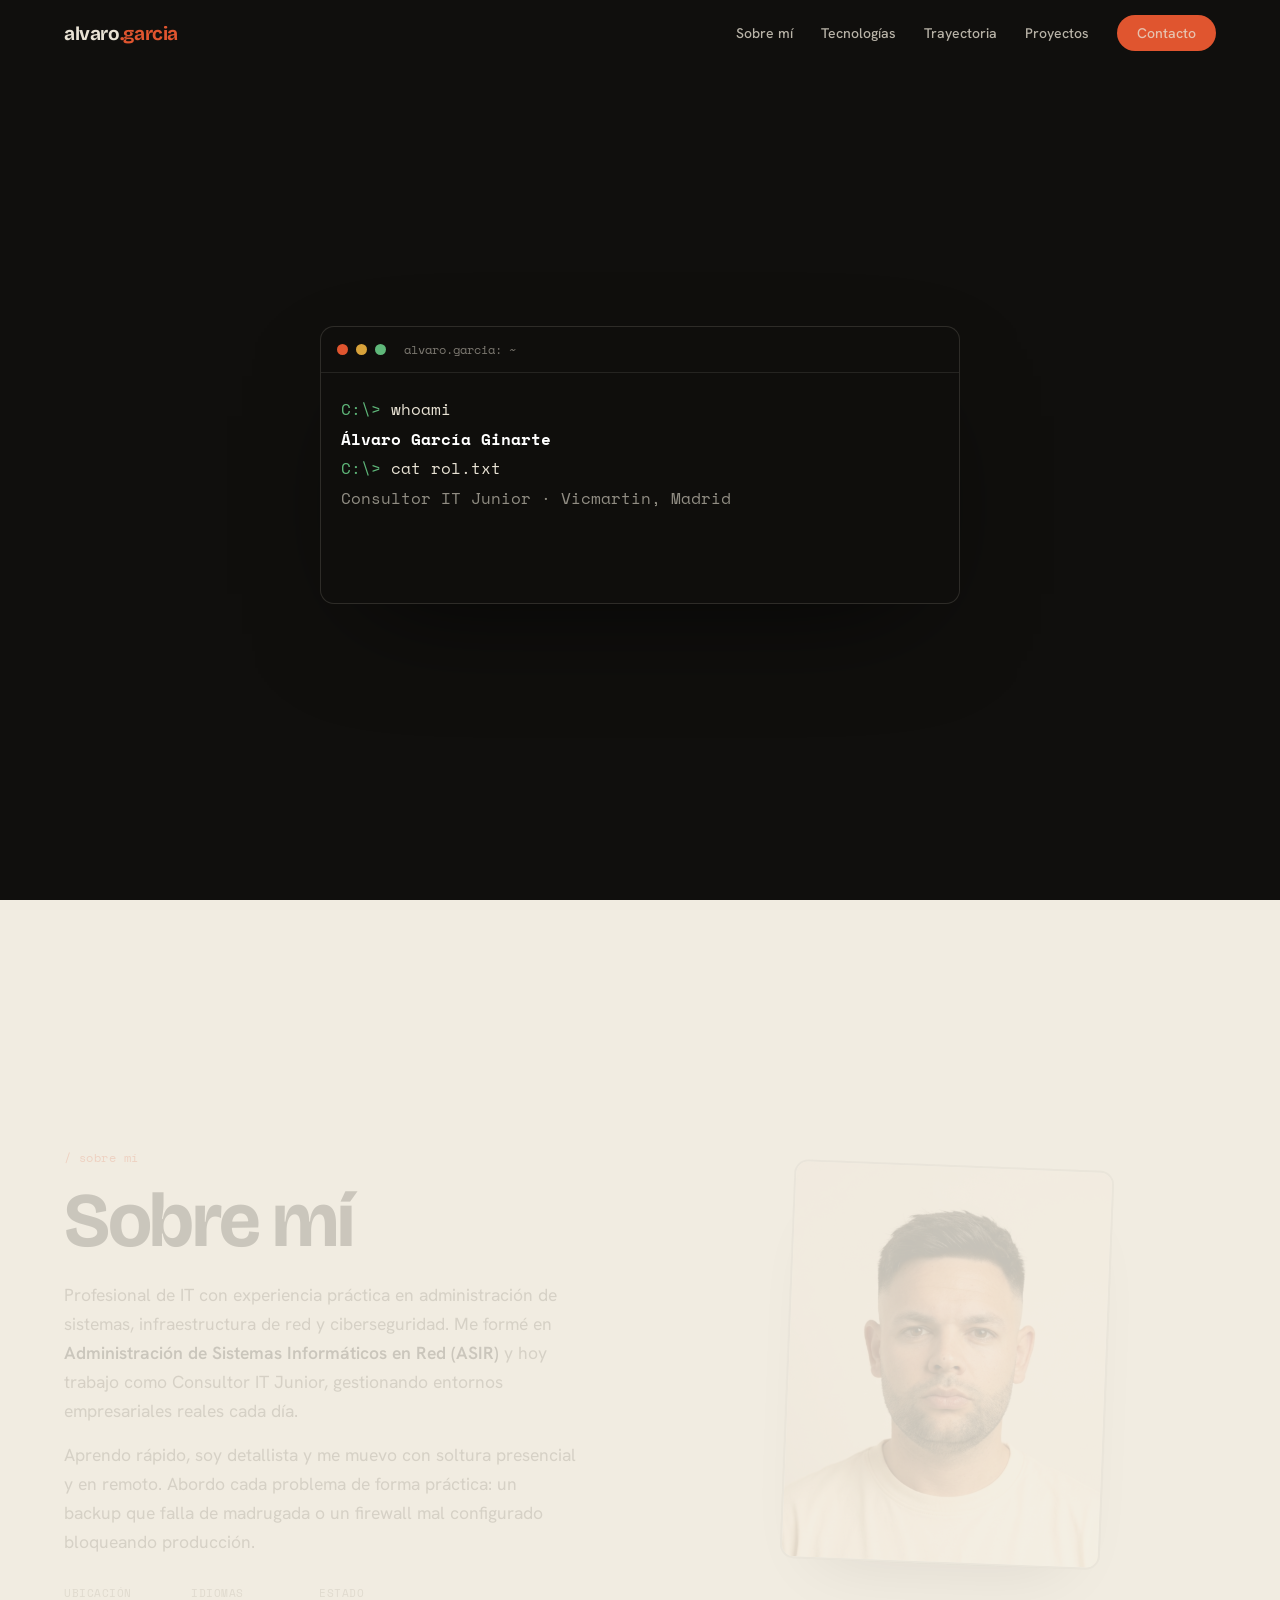
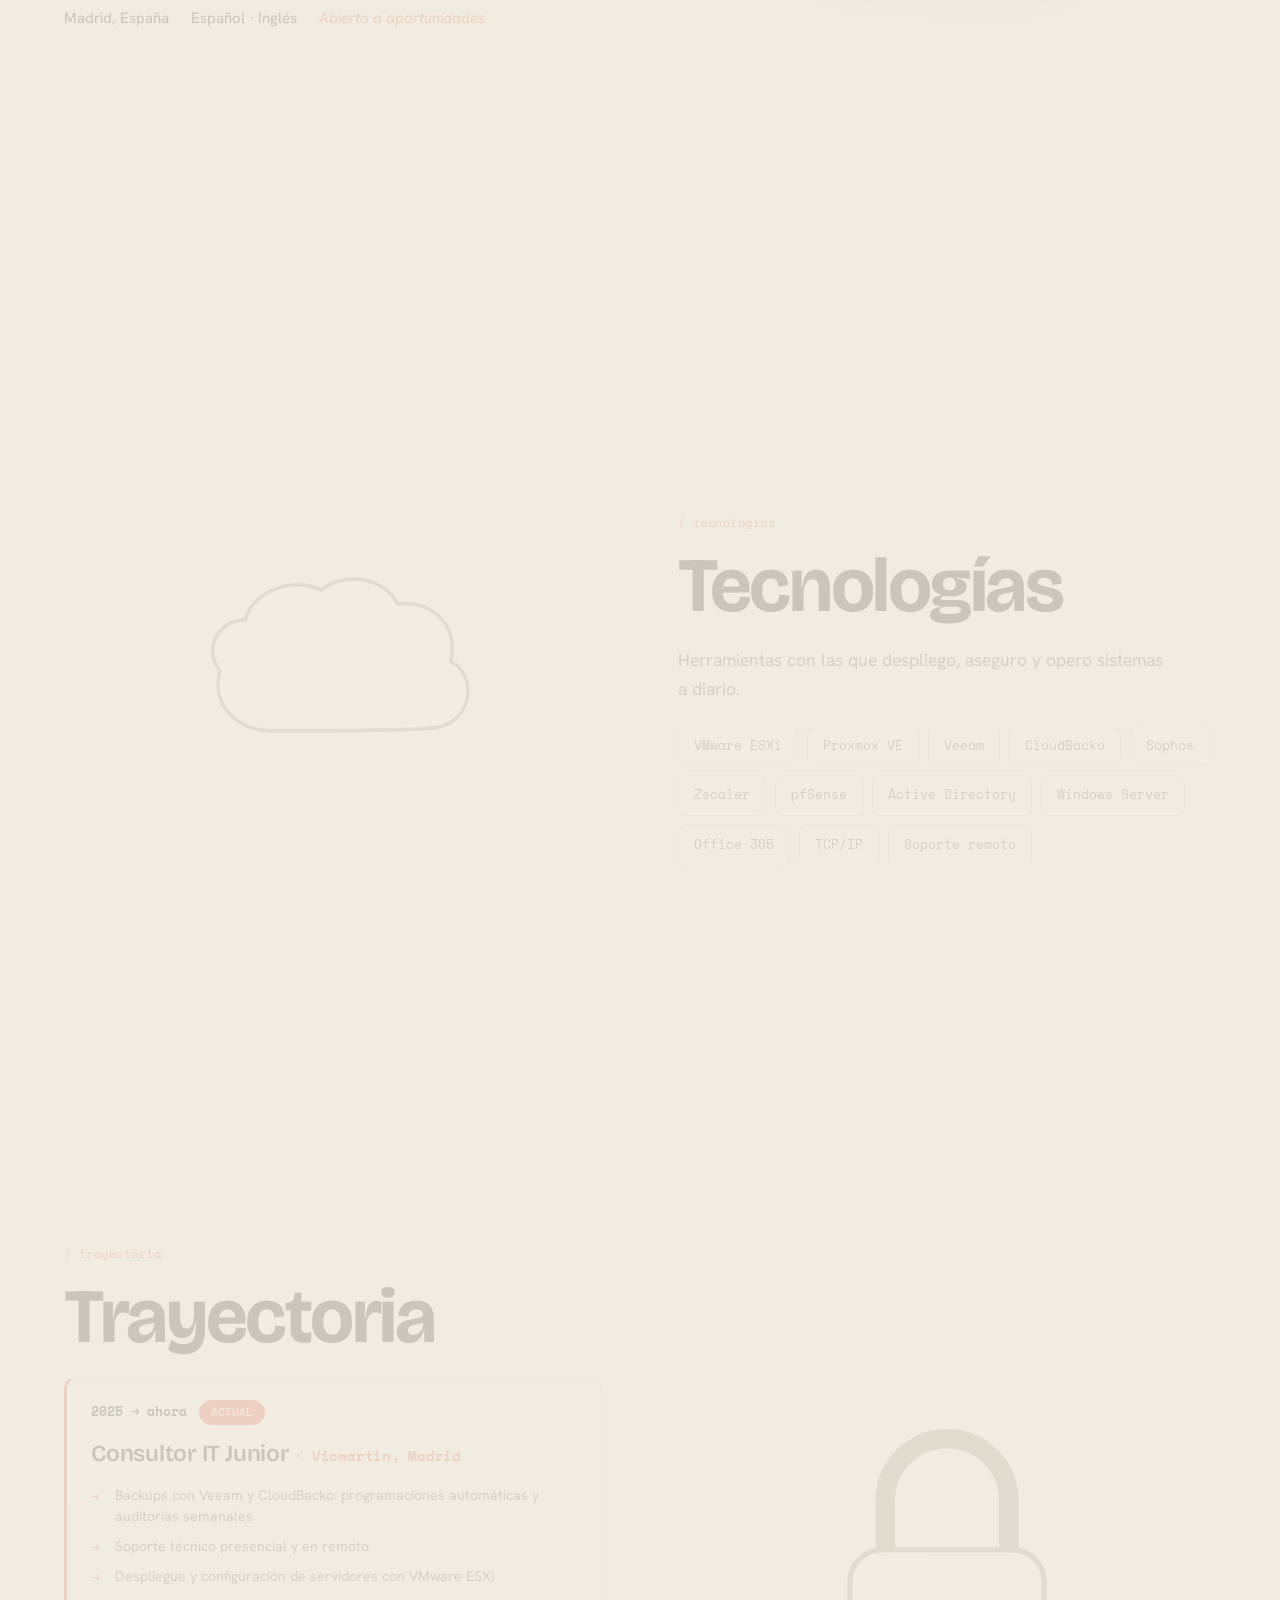
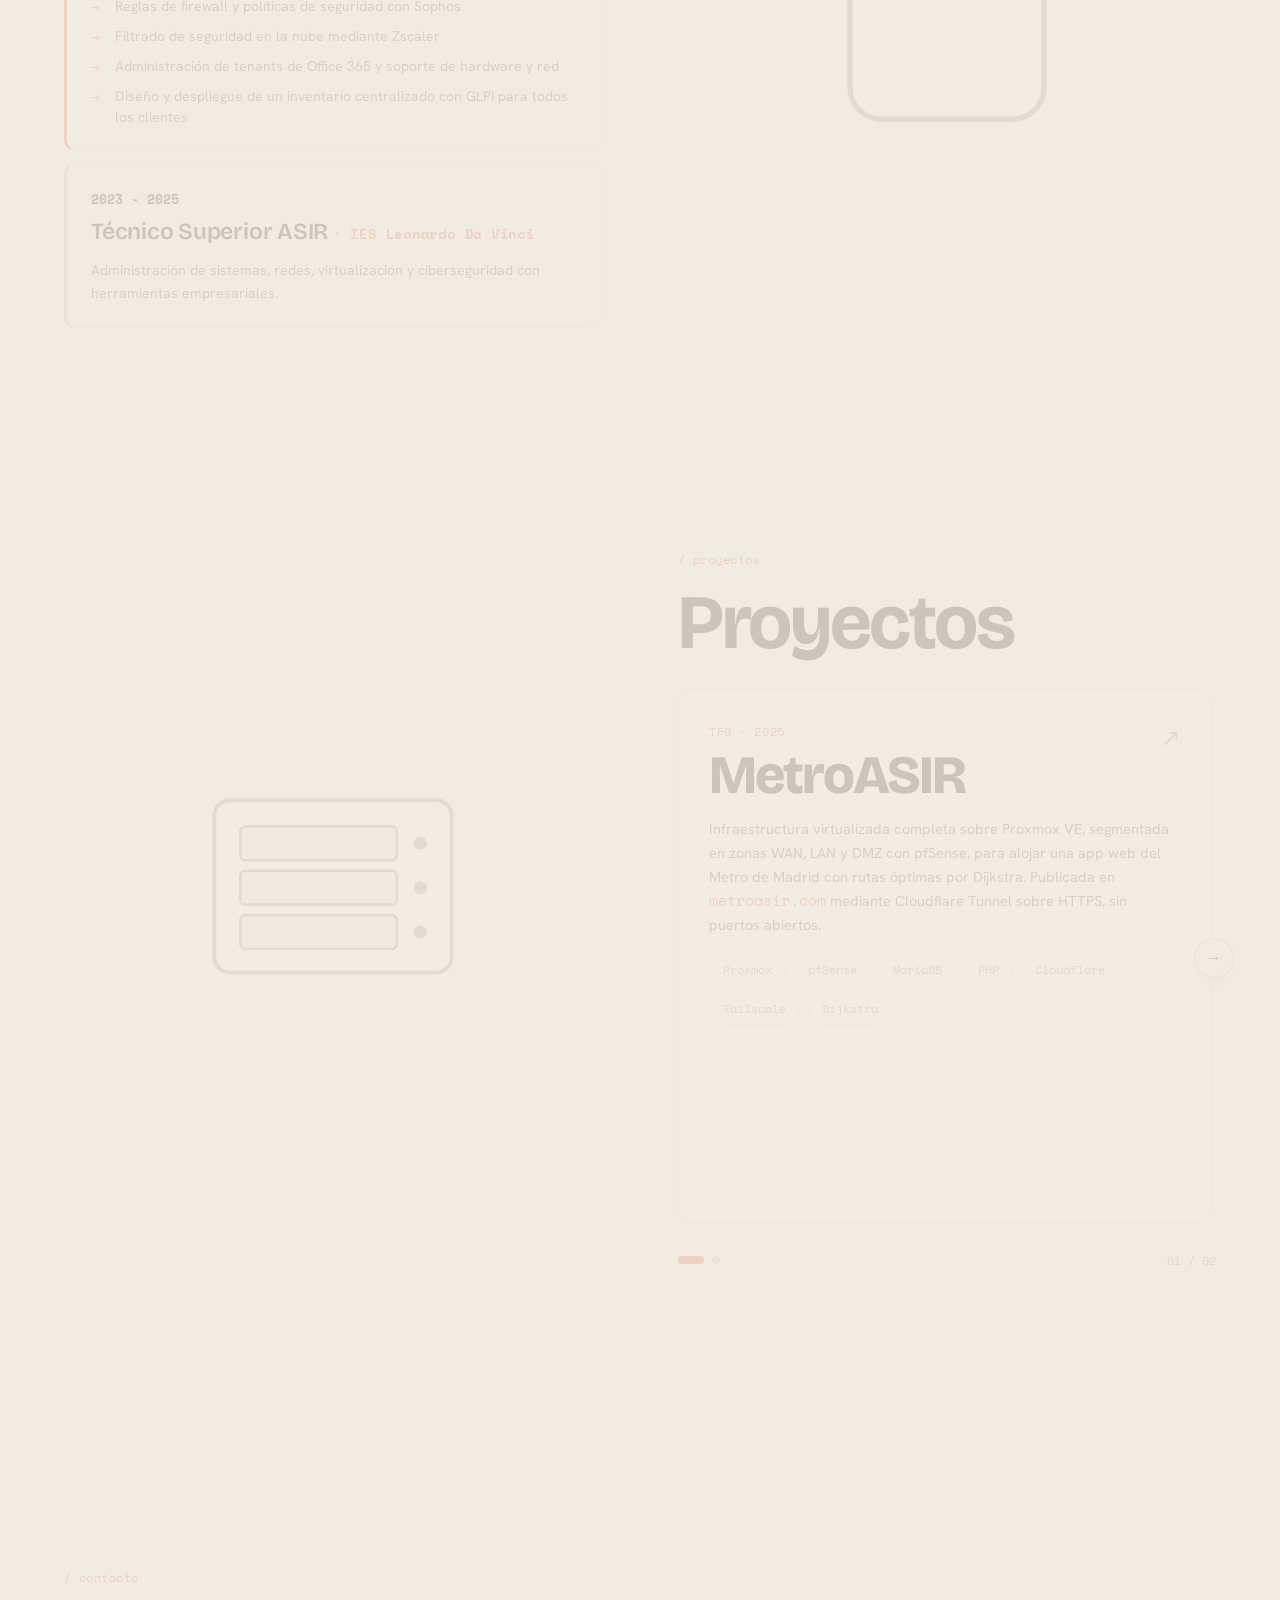
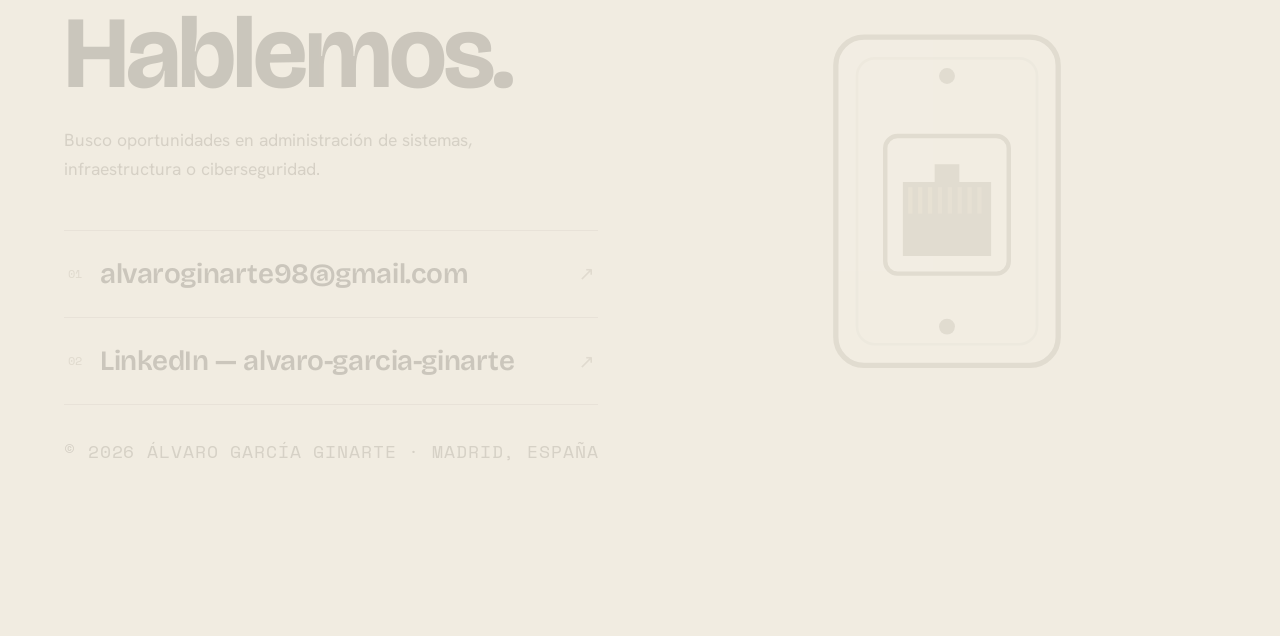
<file: index.html>
<!DOCTYPE html>
<html lang="es">
<head>
<meta charset="UTF-8" />
<meta name="viewport" content="width=device-width, initial-scale=1.0" />
<title>Álvaro García Ginarte — Sistemas IT &amp; Ciberseguridad</title>
<meta name="description" content="Consultor IT Junior en Madrid especializado en administración de sistemas, infraestructura de red y ciberseguridad. VMware, Proxmox, Sophos, Veeam, Active Directory y Office 365." />
<meta name="author" content="Álvaro García Ginarte" />
<link rel="icon" type="image/svg+xml" href="favicon.svg" />

<!-- Vista previa al compartir (Open Graph / Twitter) -->
<meta property="og:type" content="website" />
<meta property="og:title" content="Álvaro García Ginarte — Sistemas IT & Ciberseguridad" />
<meta property="og:description" content="Consultor IT Junior en Madrid: administración de sistemas, infraestructura de red y ciberseguridad." />
<meta property="og:image" content="https://portafolio-personal-theta-three.vercel.app/foto.png" />
<meta property="og:url" content="https://portafolio-personal-theta-three.vercel.app/" />
<meta property="og:locale" content="es_ES" />
<meta name="twitter:card" content="summary_large_image" />
<meta name="twitter:title" content="Álvaro García Ginarte — Sistemas IT & Ciberseguridad" />
<meta name="twitter:description" content="Consultor IT Junior en Madrid: administración de sistemas, infraestructura de red y ciberseguridad." />
<meta name="twitter:image" content="https://portafolio-personal-theta-three.vercel.app/foto.png" />

<link rel="preconnect" href="https://fonts.googleapis.com" />
<link rel="preconnect" href="https://fonts.gstatic.com" crossorigin />
<link href="https://fonts.googleapis.com/css2?family=Bricolage+Grotesque:opsz,wght@12..96,400;12..96,500;12..96,600;12..96,700;12..96,800&family=Hanken+Grotesk:wght@300;400;500;600&family=Space+Mono:wght@400;700&display=swap" rel="stylesheet" />
<link rel="stylesheet" href="style.css?v=17" />
</head>
<body class="dark">

<!-- CABLE RJ45: recorre toda la página y se enchufa en cada objeto -->
<svg id="wire" aria-hidden="true" xmlns="http://www.w3.org/2000/svg">
  <path id="wireBase"></path>
  <path id="wireCore"></path>
  <g id="plugStart" class="plug">
    <use href="#rj45"/>
  </g>
  <g id="plugHead" class="plug">
    <use href="#rj45"/>
  </g>

  <!-- conector RJ45 reutilizable (apunta hacia arriba; el JS lo rota) -->
  <defs>
    <g id="rj45">
      <!-- funda / protector del cable -->
      <path class="plug-boot" d="M -7 26 C -10 26 -11 19 -11 13 L 11 13 C 11 19 10 26 7 26 Z"/>
      <!-- carcasa principal -->
      <rect class="plug-shell" x="-11" y="-7" width="22" height="20" rx="2.5"/>
      <!-- pestaña de bloqueo (clip) -->
      <path class="plug-clip" d="M -3.5 13 L -3.5 18 L 3.5 18 L 3.5 13 Z"/>
      <!-- punta que entra en el jack -->
      <rect class="plug-tip" x="-8" y="-19" width="16" height="13" rx="1.8"/>
      <!-- 8 pines dorados -->
      <g class="plug-pins">
        <rect x="-6.8" y="-19" width="1.1" height="9"/>
        <rect x="-4.85" y="-19" width="1.1" height="9"/>
        <rect x="-2.9" y="-19" width="1.1" height="9"/>
        <rect x="-0.95" y="-19" width="1.1" height="9"/>
        <rect x="1.0" y="-19" width="1.1" height="9"/>
        <rect x="2.95" y="-19" width="1.1" height="9"/>
        <rect x="4.9" y="-19" width="1.1" height="9"/>
        <rect x="6.85" y="-19" width="1.1" height="9"/>
      </g>
      <!-- costura de la carcasa -->
      <line class="plug-seam" x1="-11" y1="-1" x2="11" y2="-1"/>
    </g>
  </defs>
</svg>

<!-- NAV -->
<nav id="nav">
  <div class="nav-inner">
    <a href="#hero" class="nav-logo">alvaro<span>.garcia</span></a>
    <ul class="nav-links" id="navLinks">
      <li><a href="#about">Sobre mí</a></li>
      <li><a href="#skills">Tecnologías</a></li>
      <li><a href="#experience">Trayectoria</a></li>
      <li><a href="#projects">Proyectos</a></li>
      <li><a href="#contact" class="nav-cta">Contacto</a></li>
    </ul>
    <button class="hamburger" id="hamburger" aria-label="Menú" aria-expanded="false">
      <span></span><span></span>
    </button>
  </div>
</nav>

<main id="story">

  <!-- 00 · TERMINAL -->
  <section class="step step-hero" id="hero">
    <div class="terminal" id="terminal">
      <div class="term-bar"><i></i><i></i><i></i><span class="term-title">alvaro.garcia: ~</span></div>
      <pre class="term-body" id="termBody"></pre>
      <span class="port term-port" data-order="0"></span>
    </div>
  </section>

  <!-- 01 · SOBRE MÍ (la foto) -->
  <section class="step obj-right" id="about">
    <div class="inner">
      <div class="panel">
        <span class="step-kicker mono">/ sobre mí</span>
        <h2>Sobre mí</h2>
        <p>
          Profesional de IT con experiencia práctica en administración de sistemas, infraestructura de red
          y ciberseguridad. Me formé en <strong>Administración de Sistemas Informáticos en Red (ASIR)</strong>
          y hoy trabajo como Consultor IT Junior, gestionando entornos empresariales reales cada día.
        </p>
        <p>
          Aprendo rápido, soy detallista y me muevo con soltura presencial y en remoto. Abordo cada problema
          de forma práctica: un backup que falla de madrugada o un firewall mal configurado bloqueando producción.
        </p>
        <div class="meta-row">
          <span><b class="mono">Ubicación</b>Madrid, España</span>
          <span><b class="mono">Idiomas</b>Español · Inglés</span>
          <span><b class="mono">Estado</b><em class="accent">Abierto a oportunidades</em></span>
        </div>
      </div>
      <div class="obj">
        <div class="photo-card">
          <img src="foto.png" alt="Álvaro García Ginarte" />
          <span class="port photo-port" data-order="1"></span>
        </div>
      </div>
    </div>
  </section>

  <!-- 02 · TECNOLOGÍAS (la nube) -->
  <section class="step obj-left" id="skills">
    <div class="inner">
      <div class="obj">
        <svg class="ic ic-cloud" viewBox="0 0 260 170">
          <path class="ic-body" d="M78 142 C45 142 24 118 32 90 C18 74 28 46 54 46 C60 22 92 8 120 20 C138 4 174 8 186 32 C216 28 240 52 232 82 C254 92 252 130 224 138 C218 142 92 142 78 142 Z"/>
          <circle class="port" data-order="2" cx="131" cy="142" r="1"/>
        </svg>
      </div>
      <div class="panel">
        <span class="step-kicker mono">/ tecnologías</span>
        <h2>Tecnologías</h2>
        <p>Herramientas con las que despliego, aseguro y opero sistemas a diario.</p>
        <div class="chips">
          <span>VMware ESXi</span><span>Proxmox VE</span><span>Veeam</span><span>CloudBacko</span>
          <span>Sophos</span><span>Zscaler</span><span>pfSense</span><span>Active Directory</span>
          <span>Windows Server</span><span>Office 365</span><span>TCP/IP</span><span>Soporte remoto</span>
        </div>
      </div>
    </div>
  </section>

  <!-- 03 · TRAYECTORIA (el candado) -->
  <section class="step obj-right" id="experience">
    <div class="inner">
      <div class="panel">
        <span class="step-kicker mono">/ trayectoria</span>
        <h2>Trayectoria</h2>
        <div class="rack rack-current">
          <div class="rack-head"><span class="rack-date mono">2025 → ahora</span><span class="rack-badge">Actual</span></div>
          <h3>Consultor IT Junior <em>· Vicmartin, Madrid</em></h3>
          <ul>
            <li>Backups con Veeam y CloudBacko: programaciones automáticas y auditorías semanales</li>
            <li>Soporte técnico presencial y en remoto</li>
            <li>Despliegue y configuración de servidores con VMware ESXi</li>
            <li>Reglas de firewall y políticas de seguridad con Sophos</li>
            <li>Filtrado de seguridad en la nube mediante Zscaler</li>
            <li>Administración de tenants de Office 365 y soporte de hardware y red</li>
            <li>Diseño y despliegue de un inventario centralizado con GLPI para todos los clientes</li>
          </ul>
        </div>
        <div class="rack">
          <span class="rack-date mono">2023 - 2025</span>
          <h3>Técnico Superior ASIR <em>· IES Leonardo Da Vinci</em></h3>
          <p>Administración de sistemas, redes, virtualización y ciberseguridad con herramientas empresariales.</p>
        </div>
      </div>
      <div class="obj">
        <svg class="ic ic-lock" viewBox="0 0 170 200">
          <path class="ic-shackle" d="M50 92 V62 a35 35 0 0 1 70 0 V92"/>
          <rect class="ic-body" x="30" y="90" width="110" height="96" rx="18"/>
          <circle class="ic-hole" cx="85" cy="128" r="10"/>
          <rect class="ic-hole" x="80" y="128" width="10" height="28" rx="5"/>
          <circle class="port" data-order="3" cx="30" cy="138" r="1"/>
        </svg>
      </div>
    </div>
  </section>

  <!-- 04 · PROYECTOS (NAS / clúster) -->
  <section class="step obj-left" id="projects">
    <div class="inner">
      <div class="obj">
        <svg class="ic ic-nas" viewBox="0 0 230 180">
          <rect class="ic-body" x="24" y="24" width="182" height="132" rx="12"/>
          <rect class="ic-bay" x="44" y="44" width="120" height="26" rx="4"/>
          <rect class="ic-bay" x="44" y="78" width="120" height="26" rx="4"/>
          <rect class="ic-bay" x="44" y="112" width="120" height="26" rx="4"/>
          <circle class="ic-led" cx="182" cy="57" r="5"/>
          <circle class="ic-led" cx="182" cy="91" r="5"/>
          <circle class="ic-led" cx="182" cy="125" r="5"/>
          <circle class="port" data-order="4" cx="24" cy="90" r="1"/>
        </svg>
      </div>
      <div class="panel">
        <span class="step-kicker mono">/ proyectos</span>
        <h2>Proyectos</h2>
        <div class="proj-carousel" id="projCarousel">
          <div class="proj-stage">
          <button class="proj-btn proj-btn-prev" id="projPrev" aria-label="Proyecto anterior">←</button>
          <button class="proj-btn proj-btn-next" id="projNext" aria-label="Proyecto siguiente">→</button>
          <div class="proj-track" id="projTrack">
            <a href="https://github.com/enriquemontalvomejias/MetroASIR" target="_blank" rel="noopener" class="proj-card" data-tilt>
              <div class="proj-top">
                <div><span class="proj-num mono">TFG · 2025</span><h3>MetroASIR</h3></div>
                <span class="proj-arrow">↗</span>
              </div>
              <p>
                Infraestructura virtualizada completa sobre Proxmox VE, segmentada en zonas WAN, LAN y DMZ con pfSense,
                para alojar una app web del Metro de Madrid con rutas óptimas por Dijkstra. Publicada en
                <span class="accent mono">metroasir.com</span> mediante Cloudflare Tunnel sobre HTTPS, sin puertos abiertos.
              </p>
              <div class="proj-tags">
                <span>Proxmox</span><span>pfSense</span><span>MariaDB</span><span>PHP</span><span>Cloudflare</span><span>Tailscale</span><span>Dijkstra</span>
              </div>
            </a>
            <div class="proj-card" data-tilt>
              <div class="proj-top">
                <div><span class="proj-num mono">Vicmartin · 2026</span><h3>GLPI · Inventario dinámico multicliente</h3></div>
              </div>
              <p>
                Cada cliente tenía su parque de equipos por separado y no había una visión conjunta. Diseñé y puse en marcha
                un inventario centralizado: un único servidor GLPI que recibe en tiempo real el hardware y el software de los
                equipos de unas 30 empresas y clasifica cada equipo en su empresa automáticamente, según el dominio.
                Adapté el despliegue del agente a cada entorno (GPO, Intune o instalación manual en equipos sin dominio y macOS).
                Ahora todo el equipo técnico consulta en un solo portal un inventario que se actualiza solo.
              </p>
              <div class="proj-tags">
                <span>GLPI</span><span>GLPI Agent</span><span>GPO</span><span>Intune</span><span>PowerShell</span><span>Windows</span><span>macOS</span>
              </div>
            </div>
          </div>
          </div>
          <div class="proj-nav">
            <div class="proj-dots" id="projDots"></div>
            <span class="proj-count mono" id="projCount"></span>
          </div>
        </div>
      </div>
    </div>
  </section>

  <!-- 05 · CONTACTO (toma RJ45 iluminada) -->
  <section class="step obj-right step-contact" id="contact">
    <div class="inner">
      <div class="panel">
        <span class="step-kicker mono">/ contacto</span>
        <h2 class="contact-title">Hablemos.</h2>
        <p class="contact-sub">Busco oportunidades en administración de sistemas, infraestructura o ciberseguridad.</p>
        <div class="contact-links">
          <a href="mailto:alvaroginarte98@gmail.com" class="contact-link">
            <span class="mono cl-num">01</span><span class="cl-text">alvaroginarte98@gmail.com</span><span class="cl-arrow">↗</span>
          </a>
          <a href="https://www.linkedin.com/in/alvaro-garcia-ginarte-43b567187/" target="_blank" rel="noopener" class="contact-link">
            <span class="mono cl-num">02</span><span class="cl-text">LinkedIn — alvaro-garcia-ginarte</span><span class="cl-arrow">↗</span>
          </a>
        </div>
        <p class="foot mono">© 2026 Álvaro García Ginarte · Madrid, España</p>
      </div>
      <div class="obj">
        <svg class="ic ic-socket" viewBox="0 0 170 210">
          <rect class="ic-plate" x="22" y="12" width="126" height="186" rx="16"/>
          <rect class="ic-plate-inner" x="34" y="24" width="102" height="162" rx="10"/>
          <circle class="ic-screw" cx="85" cy="34" r="4.5"/>
          <circle class="ic-screw" cx="85" cy="176" r="4.5"/>
          <!-- módulo keystone -->
          <rect class="ic-jackframe" x="50" y="68" width="70" height="78" rx="7"/>
          <!-- apertura RJ45 (muesca de la pestaña arriba) -->
          <path class="ic-jackhole" d="M60 94 H78 V84 H92 V94 H110 V136 H60 Z"/>
          <!-- 8 contactos dorados -->
          <g class="ic-pins">
            <rect x="63" y="97" width="2.4" height="15"/>
            <rect x="68.6" y="97" width="2.4" height="15"/>
            <rect x="74.2" y="97" width="2.4" height="15"/>
            <rect x="79.8" y="97" width="2.4" height="15"/>
            <rect x="85.4" y="97" width="2.4" height="15"/>
            <rect x="91" y="97" width="2.4" height="15"/>
            <rect x="96.6" y="97" width="2.4" height="15"/>
            <rect x="102.2" y="97" width="2.4" height="15"/>
          </g>
          <circle class="port" data-order="5" cx="85" cy="76" r="1"/>
        </svg>
      </div>
    </div>
  </section>

</main>

<script src="script.js?v=18"></script>
</body>
</html>
</file>
<file: style.css>
/* ============================================================
   Álvaro García Ginarte — portafolio
   Un cable RJ45 que sale de la terminal y serpentea por toda la
   página: se enchufa en la foto, la nube, el candado, el NAS y
   termina en una toma RJ45 que se ilumina. Sin menú lateral.
   ============================================================ */

:root{
  --paper:  #f1ece1;
  --paper-2:#faf6ec;
  --ink:    #1c1a15;
  --ink-soft:#5b554a;
  --ink-faint:#938b7b;
  --line:   rgba(28,26,21,0.12);
  --line-2: rgba(28,26,21,0.22);
  --accent: #e0552f;
  --accent-d:#b8431f;
  --accent-l:#ff8350;
  --term-bg:#100f0d;
  --term-ink:#e8e2d4;
  --term-green:#5fb87a;
  --disp: 'Bricolage Grotesque', system-ui, sans-serif;
  --sans: 'Hanken Grotesk', system-ui, sans-serif;
  --mono: 'Space Mono', ui-monospace, monospace;
  --pad: clamp(22px, 5vw, 72px);
}

*{ margin:0; padding:0; box-sizing:border-box; }
html{ scroll-behavior:smooth; }
body{
  background:var(--paper); color:var(--ink);
  font-family:var(--sans); line-height:1.65;
  -webkit-font-smoothing:antialiased; overflow-x:hidden;
}
::selection{ background:var(--accent); color:#fff; }
a{ color:inherit; text-decoration:none; }
.accent{ color:var(--accent); }
.mono{ font-family:var(--mono); }
strong,b{ font-weight:600; }

/* ============================================================
   CABLE RJ45 (svg que cubre toda la página)
   ============================================================ */
#wire{
  position:absolute; top:0; left:0; z-index:5;
  pointer-events:none; overflow:visible;
}
#wireBase{
  fill:none; stroke:var(--accent-d); stroke-width:14;
  stroke-linecap:round; stroke-linejoin:round;
  filter:drop-shadow(0 6px 10px rgba(40,20,10,0.28));
}
#wireCore{
  fill:none; stroke:var(--accent); stroke-width:9;
  stroke-linecap:round; stroke-linejoin:round;
}
/* brillo superior del tubo */
#wireCore{ filter:drop-shadow(0 -2px 0 rgba(255,160,120,0.5)); }

.plug{ opacity:0; transition:opacity .3s ease; filter:drop-shadow(0 3px 5px rgba(40,20,10,0.3)); }
.plug.show{ opacity:1; }
.plug-boot{ fill:var(--accent-d); }
.plug-shell, .plug-tip{ fill:rgba(224,234,236,0.78); stroke:#2c2a26; stroke-width:1.3; stroke-linejoin:round; }
.plug-clip{ fill:rgba(224,234,236,0.78); stroke:#2c2a26; stroke-width:1.3; stroke-linejoin:round; }
.plug-pins rect{ fill:#e3b53e; }
.plug-seam{ stroke:#2c2a26; stroke-width:1; opacity:0.5; }

.port{ opacity:0; }

/* ============================================================
   NAV
   ============================================================ */
#nav{
  position:fixed; top:0; left:0; right:0; z-index:50;
  transition:background .4s ease, border-color .4s ease;
  border-bottom:1px solid transparent;
}
#nav.scrolled{
  background:rgba(241,236,225,0.82);
  backdrop-filter:blur(16px) saturate(140%);
  -webkit-backdrop-filter:blur(16px) saturate(140%);
  border-bottom:1px solid var(--line);
}
.nav-inner{ max-width:1320px; margin:0 auto; padding:18px var(--pad); display:flex; align-items:center; justify-content:space-between; }
.nav-logo{ font-family:var(--disp); font-weight:700; font-size:19px; letter-spacing:-0.02em; }
.nav-logo span{ color:var(--accent); }
.nav-links{ list-style:none; display:flex; align-items:center; gap:28px; }
.nav-links a{ font-size:14px; font-weight:500; position:relative; transition:color .25s ease; white-space:nowrap; }
.nav-links a::after{ content:""; position:absolute; left:0; bottom:-4px; height:1.5px; width:0; background:var(--accent); transition:width .3s ease; }
.nav-links a:hover::after, .nav-links a.active::after{ width:100%; }
.nav-links .nav-cta{ color:#fff; background:var(--accent); padding:9px 20px; border-radius:999px; }
.nav-links .nav-cta::after{ display:none; }
.nav-links .nav-cta:hover{ filter:brightness(1.06); }
body.dark #nav:not(.scrolled) .nav-logo{ color:var(--term-ink); }
body.dark #nav:not(.scrolled) .nav-links a{ color:rgba(232,226,212,0.78); }
body.dark #nav:not(.scrolled) .nav-links a:hover{ color:#fff; }
body:not(.dark) #nav:not(.scrolled) .nav-links a{ color:var(--ink-soft); }

.hamburger{ display:none; background:none; border:none; cursor:pointer; width:34px; height:34px; flex-direction:column; gap:6px; align-items:center; justify-content:center; }
.hamburger span{ display:block; width:22px; height:1.5px; background:currentColor; transition:transform .3s ease; }
body.dark #nav:not(.scrolled) .hamburger{ color:var(--term-ink); }
.hamburger.open span:nth-child(1){ transform:translateY(3.75px) rotate(45deg); }
.hamburger.open span:nth-child(2){ transform:translateY(-3.75px) rotate(-45deg); }

/* ============================================================
   STORY / STEPS
   ============================================================ */
#story{ position:relative; z-index:10; }
.step{ min-height:100svh; display:flex; align-items:center; padding:120px var(--pad) 90px; position:relative; }
.step-hero{ background:var(--term-bg); justify-content:center; min-height:100svh; }
.inner{
  width:100%; max-width:1240px; margin:0 auto;
  display:grid; grid-template-columns:1fr 1fr; gap:clamp(30px,6vw,80px); align-items:center;
}

.panel{ display:flex; flex-direction:column; max-width:540px; will-change:transform,opacity; }
.obj-left .panel{ margin-left:auto; }          /* texto a la derecha */
.obj-right .panel{ margin-right:auto; }         /* texto a la izquierda */
.obj{ display:flex; align-items:center; justify-content:center; position:relative; will-change:transform,opacity; }

.step-kicker{ display:inline-block; font-size:12px; letter-spacing:0.04em; color:var(--accent); margin-bottom:16px; }
.step h2{ font-family:var(--disp); font-weight:700; line-height:0.98; letter-spacing:-0.03em; font-size:clamp(38px,6vw,80px); margin-bottom:22px; }
.step p{ font-size:clamp(15px,1.4vw,17.5px); color:var(--ink-soft); margin-bottom:16px; text-wrap:pretty; }
.step strong{ color:var(--ink); }
.meta-row{ display:flex; flex-wrap:wrap; gap:22px; margin-top:12px; }
.meta-row span{ display:flex; flex-direction:column; gap:4px; font-size:15px; color:var(--ink); }
.meta-row b{ font-size:10.5px; letter-spacing:0.05em; text-transform:uppercase; color:var(--ink-faint); font-weight:400; }

/* ============================================================
   TERMINAL
   ============================================================ */
.terminal{
  width:min(640px,92vw); position:relative;
  background:rgba(16,15,13,0.9); border:1px solid rgba(232,226,212,0.14);
  border-radius:14px; overflow:visible;
  box-shadow:0 40px 120px -50px rgba(0,0,0,0.8);
}
.term-bar{ display:flex; align-items:center; gap:8px; padding:13px 16px; border-bottom:1px solid rgba(232,226,212,0.1); }
.term-bar i{ width:11px; height:11px; border-radius:50%; background:#3a3631; }
.term-bar i:nth-child(1){ background:#e0552f; } .term-bar i:nth-child(2){ background:#d8a23a; } .term-bar i:nth-child(3){ background:#5fb87a; }
.term-title{ margin-left:10px; font-family:var(--mono); font-size:12px; color:rgba(232,226,212,0.5); }
.term-body{ font-family:var(--mono); font-size:clamp(13px,1.5vw,15.5px); line-height:1.9; color:var(--term-ink); padding:22px 20px; min-height:230px; white-space:pre-wrap; word-break:break-word; }
.term-body .prompt{ color:var(--term-green); } .term-body .out{ color:#fff; font-weight:600; } .term-body .dim{ color:rgba(232,226,212,0.6); }
.caret{ display:inline-block; width:9px; height:1.05em; background:var(--accent); vertical-align:-2px; animation:blink 1.1s steps(1) infinite; }
@keyframes blink{ 50%{ opacity:0; } }
.term-port{ position:absolute; left:50%; bottom:-4px; width:2px; height:2px; }

/* ============================================================
   OBJETOS (iconos) + FOTO
   ============================================================ */
.ic{ width:clamp(180px,24vw,300px); height:auto; overflow:visible; transition:filter .5s ease; opacity:.92; }
/* por defecto: todo en GRIS; naranja solo cuando el conector toca */
.ic-body, .ic-plate{ fill:var(--paper-2); stroke:var(--ink-faint); stroke-width:3; transition:stroke .5s ease, fill .5s ease; }
.ic-shackle{ fill:none; stroke:var(--ink-faint); stroke-width:11; stroke-linecap:round; transition:stroke .5s ease; }
.ic-jack, .ic-bay{ fill:rgba(28,26,21,0.08); stroke:var(--ink-faint); stroke-width:2; transition:stroke .5s ease; }
.ic-jackhole{ fill:var(--ink-faint); transition:fill .5s ease; }
.ic-hole{ fill:var(--paper-2); }
.ic-led{ fill:var(--ink-faint); transition:fill .4s ease; }
.ic-screw{ fill:var(--ink-faint); }

/* roseta RJ45 */
.ic-plate-inner{ fill:none; stroke:var(--line); stroke-width:1.5; }
.ic-jackframe{ fill:var(--paper-2); stroke:var(--ink-faint); stroke-width:2.5; transition:stroke .5s ease; }
.ic-pins rect{ fill:#b5a98f; transition:fill .4s ease; }

/* conectado: gris -> naranja */
.step.connected .ic-bay{ stroke:var(--accent); }
.step.connected .ic-jackframe{ stroke:var(--accent); }
.step.connected .ic-pins rect{ fill:#e3b53e; }
.step-contact.connected .ic-jackhole{ fill:var(--accent); }
.step-contact.connected .ic-pins rect{ fill:#ffcf6a; }

/* estado conectado: el cable ya llegó -> se ilumina en coral */
.step.connected .ic{ filter:drop-shadow(0 0 16px rgba(224,85,47,0.35)); }
.step.connected .ic-body, .step.connected .ic-plate{ stroke:var(--accent); }
.step.connected .ic-shackle{ stroke:var(--accent); }
.step.connected .ic-led{ fill:var(--accent); }
.step.connected .ic-jack-slot, .step.connected .ic-jackhole{ fill:var(--accent); }
/* toma final encendida */
.step-contact.connected .ic-jackhole{ fill:var(--accent-l); }
.step-contact.connected .ic{ filter:drop-shadow(0 0 26px rgba(224,85,47,0.85)); }

.photo-card{
  position:relative; width:clamp(220px,26vw,320px);
  border-radius:14px; overflow:hidden; background:var(--paper-2);
  border:2px solid var(--line-2); transform:rotate(2.2deg);
  box-shadow:0 36px 70px -38px rgba(28,26,21,0.5);
  transition:transform .5s cubic-bezier(.2,.8,.2,1), border-color .5s ease, box-shadow .5s ease;
}
.step.connected .photo-card{
  border-color:var(--accent);
  box-shadow:0 0 18px rgba(224,85,47,0.4), 0 36px 70px -38px rgba(28,26,21,0.5);
}
.obj:hover .photo-card{ transform:rotate(0deg); }
.photo-card img{ display:block; width:100%; aspect-ratio:4/5; object-fit:cover; }
.stamp{ position:absolute; right:12px; top:12px; font-family:var(--mono); font-weight:700; font-size:10.5px; letter-spacing:0.07em; color:#fff; background:var(--accent); padding:6px 12px; border-radius:999px; transform:rotate(4deg); }
.photo-port{ position:absolute; left:10%; bottom:7%; width:2px; height:2px; }

/* ============================================================
   CHIPS / RACK / PROYECTO / CONTACTO  (sin cambios de fondo)
   ============================================================ */
.chips{ display:flex; flex-wrap:wrap; gap:9px; margin-top:6px; }
.chips span{ font-family:var(--mono); font-size:12.5px; color:var(--ink-soft); border:1px solid var(--line); border-radius:8px; padding:9px 15px; background:rgba(250,246,236,0.6); transition:border-color .2s,color .2s,transform .2s; }
.chips span:hover{ border-color:var(--accent); color:var(--accent); transform:translateY(-2px); }

.rack{ border:1px solid var(--line); border-left:3px solid var(--line-2); border-radius:12px; padding:22px 24px; margin-bottom:12px; background:rgba(250,246,236,0.7); transition:transform .3s; }
.rack:hover{ transform:translateX(4px); }
.rack-current{ border-left-color:var(--accent); }
.rack-head{ display:flex; align-items:center; gap:12px; margin-bottom:10px; }
.rack-date{ font-size:12.5px; font-weight:700; }
.rack-badge{ font-family:var(--mono); font-size:10.5px; text-transform:uppercase; color:#fff; background:var(--accent); border-radius:999px; padding:4px 12px; }
.rack h3{ font-family:var(--disp); font-weight:600; font-size:clamp(18px,2vw,23px); letter-spacing:-0.01em; }
.rack h3 em{ font-style:normal; color:var(--accent); font-family:var(--mono); font-size:0.6em; }
.rack ul{ list-style:none; margin-top:12px; display:flex; flex-direction:column; gap:9px; }
.rack li{ position:relative; padding-left:24px; color:var(--ink-soft); font-size:14px; line-height:1.5; }
.rack li::before{ content:"→"; position:absolute; left:0; color:var(--accent); font-family:var(--mono); }
.rack > p{ margin-top:8px; margin-bottom:0; font-size:14px; }

.proj-card{ display:block; border:1px solid var(--line); border-radius:16px; padding:28px 30px; background:rgba(250,246,236,0.8); transition:border-color .35s, transform .35s, box-shadow .35s; }
.proj-card:hover{ border-color:var(--accent); box-shadow:0 40px 80px -44px rgba(28,26,21,0.4); }
.proj-top{ display:flex; justify-content:space-between; align-items:flex-start; gap:16px; }
.proj-num{ color:var(--accent); font-size:11.5px; letter-spacing:0.05em; }
.proj-top h3{ font-family:var(--disp); font-weight:800; font-size:clamp(32px,4.5vw,54px); letter-spacing:-0.035em; line-height:0.9; margin-top:8px; }
.proj-arrow{ font-size:24px; color:var(--ink-faint); transition:transform .35s,color .35s; }
.proj-card:hover .proj-arrow{ transform:translate(5px,-5px); color:var(--accent); }
.proj-card p{ margin-top:16px; font-size:14.5px; line-height:1.65; }
.proj-tags{ display:flex; flex-wrap:wrap; gap:8px; margin-top:18px; }
.proj-tags span{ font-family:var(--mono); font-size:11.5px; color:var(--ink-faint); border:1px solid var(--line); border-radius:999px; padding:5px 13px; }

.contact-title{ font-size:clamp(48px,8vw,110px) !important; }
.contact-sub{ max-width:42ch; }
.contact-links{ margin-top:30px; border-top:1px solid var(--line-2); }
.contact-link{ display:flex; align-items:center; gap:18px; padding:20px 4px; border-bottom:1px solid var(--line-2); transition:padding-left .3s; }
.contact-link:hover{ padding-left:14px; }
.cl-num{ font-size:12px; color:var(--ink-faint); }
.cl-text{ font-family:var(--disp); font-size:clamp(17px,2.2vw,28px); font-weight:600; flex:1; letter-spacing:-0.015em; transition:color .3s; }
.contact-link:hover .cl-text{ color:var(--accent); }
.cl-arrow{ font-size:19px; color:var(--ink-faint); transition:transform .3s,color .3s; }
.contact-link:hover .cl-arrow{ transform:translate(4px,-4px); color:var(--accent); }
.foot{ margin-top:32px; font-size:11px; letter-spacing:0.05em; text-transform:uppercase; color:var(--ink-faint); }

/* ============================================================
   RESPONSIVE
   ============================================================ */
@media (max-width:860px){
  .inner{ grid-template-columns:1fr; gap:36px; }
  .obj{ order:2; }                 /* objeto siempre debajo del texto */
  .obj-left .panel, .obj-right .panel{ margin:0; }
  #wire{ display:none; }           /* en móvil el cable se oculta */
  .nav-links{ position:fixed; inset:0 0 auto 0; padding:88px var(--pad) 34px; flex-direction:column; align-items:flex-start; gap:4px; background:rgba(241,236,225,0.98); backdrop-filter:blur(16px); transform:translateY(-100%); transition:transform .4s cubic-bezier(.2,.8,.2,1); border-bottom:1px solid var(--line); }
  .nav-links.open{ transform:translateY(0); }
  .nav-links li{ width:100%; }
  .nav-links a{ font-size:20px; display:block; padding:9px 0; color:var(--ink-soft) !important; }
  .hamburger{ display:flex; }
}

@media (prefers-reduced-motion:reduce){
  *{ scroll-behavior:auto !important; }
  .caret{ animation:none; }
}

/* ---- Carrusel de proyectos ---- */
.proj-carousel{ position:relative; }
.proj-track{ display:flex; gap:20px; overflow-x:auto; scroll-snap-type:x mandatory; scroll-behavior:smooth;
  scrollbar-width:none; padding:6px 2px 10px; -webkit-overflow-scrolling:touch; overscroll-behavior-x:contain; }
.proj-track::-webkit-scrollbar{ display:none; }
.proj-track > .proj-card{ flex:0 0 100%; scroll-snap-align:start; scroll-snap-stop:always;
  transition:border-color .35s, transform .35s, box-shadow .35s, opacity .5s ease, scale .5s cubic-bezier(.2,.8,.2,1), filter .5s ease; }
.proj-track > .proj-card:not(.is-active){ opacity:.35; scale:.93; filter:blur(1px); }
.proj-nav{ display:flex; align-items:center; gap:14px; margin-top:18px; }
.proj-btn{ width:40px; height:40px; border-radius:999px; border:1px solid var(--line-2); background:transparent; color:var(--ink);
  font-size:16px; cursor:pointer; transition:border-color .3s, color .3s, opacity .3s, transform .3s; }
.proj-btn:hover:not(:disabled){ border-color:var(--accent); color:var(--accent); transform:translateY(-2px); }
.proj-btn:disabled{ opacity:.3; cursor:default; }
.proj-dots{ display:flex; gap:8px; flex:1; }
.proj-dots button{ width:8px; height:8px; padding:0; border:0; border-radius:999px; background:var(--line-2); cursor:pointer; transition:width .4s, background .4s; }
.proj-dots button.on{ width:26px; background:var(--accent); }
.proj-count{ font-size:12px; color:var(--ink-faint); }
.proj-carousel.single .proj-nav{ display:none; }
@media (prefers-reduced-motion: reduce){ .proj-track{ scroll-behavior:auto; } .proj-track > .proj-card{ transition:none; } }
.proj-carousel{ min-width:0; max-width:100%; }
#projects .panel{ min-width:0; width:100%; }

/* Flechas sobre el borde de la tarjeta */
.proj-stage{ position:relative; }
.proj-stage .proj-btn{ position:absolute; top:50%; z-index:3; transform:translateY(-50%);
  background:var(--paper); box-shadow:0 10px 24px -12px rgba(28,26,21,0.45); }
.proj-stage .proj-btn-prev{ left:-18px; }
.proj-stage .proj-btn-next{ right:-18px; }
.proj-stage .proj-btn:hover:not(:disabled){ transform:translateY(-50%) scale(1.08); }
.proj-stage .proj-btn:disabled{ opacity:0; pointer-events:none; }
.proj-carousel.single .proj-btn{ display:none; }
@media (max-width:700px){ .proj-stage .proj-btn-prev{ left:-8px; } .proj-stage .proj-btn-next{ right:-8px; } }
</file>
